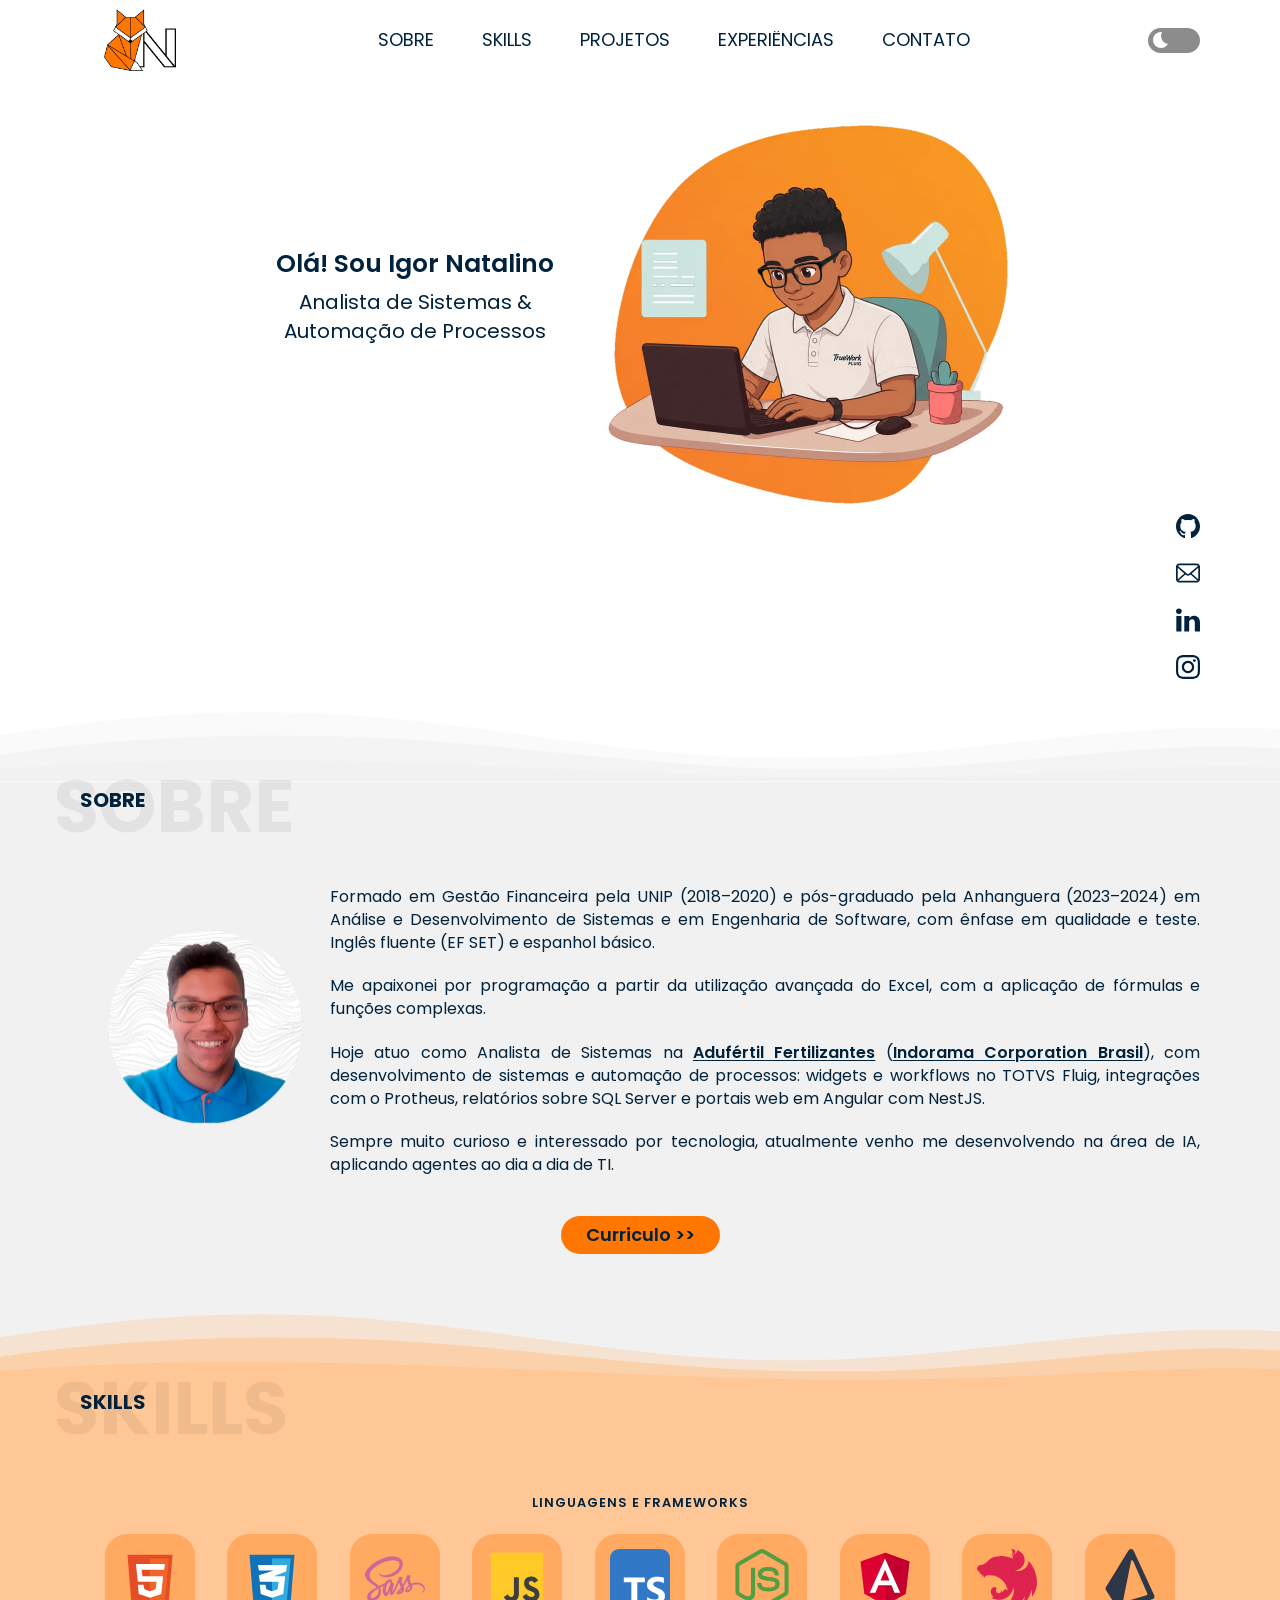
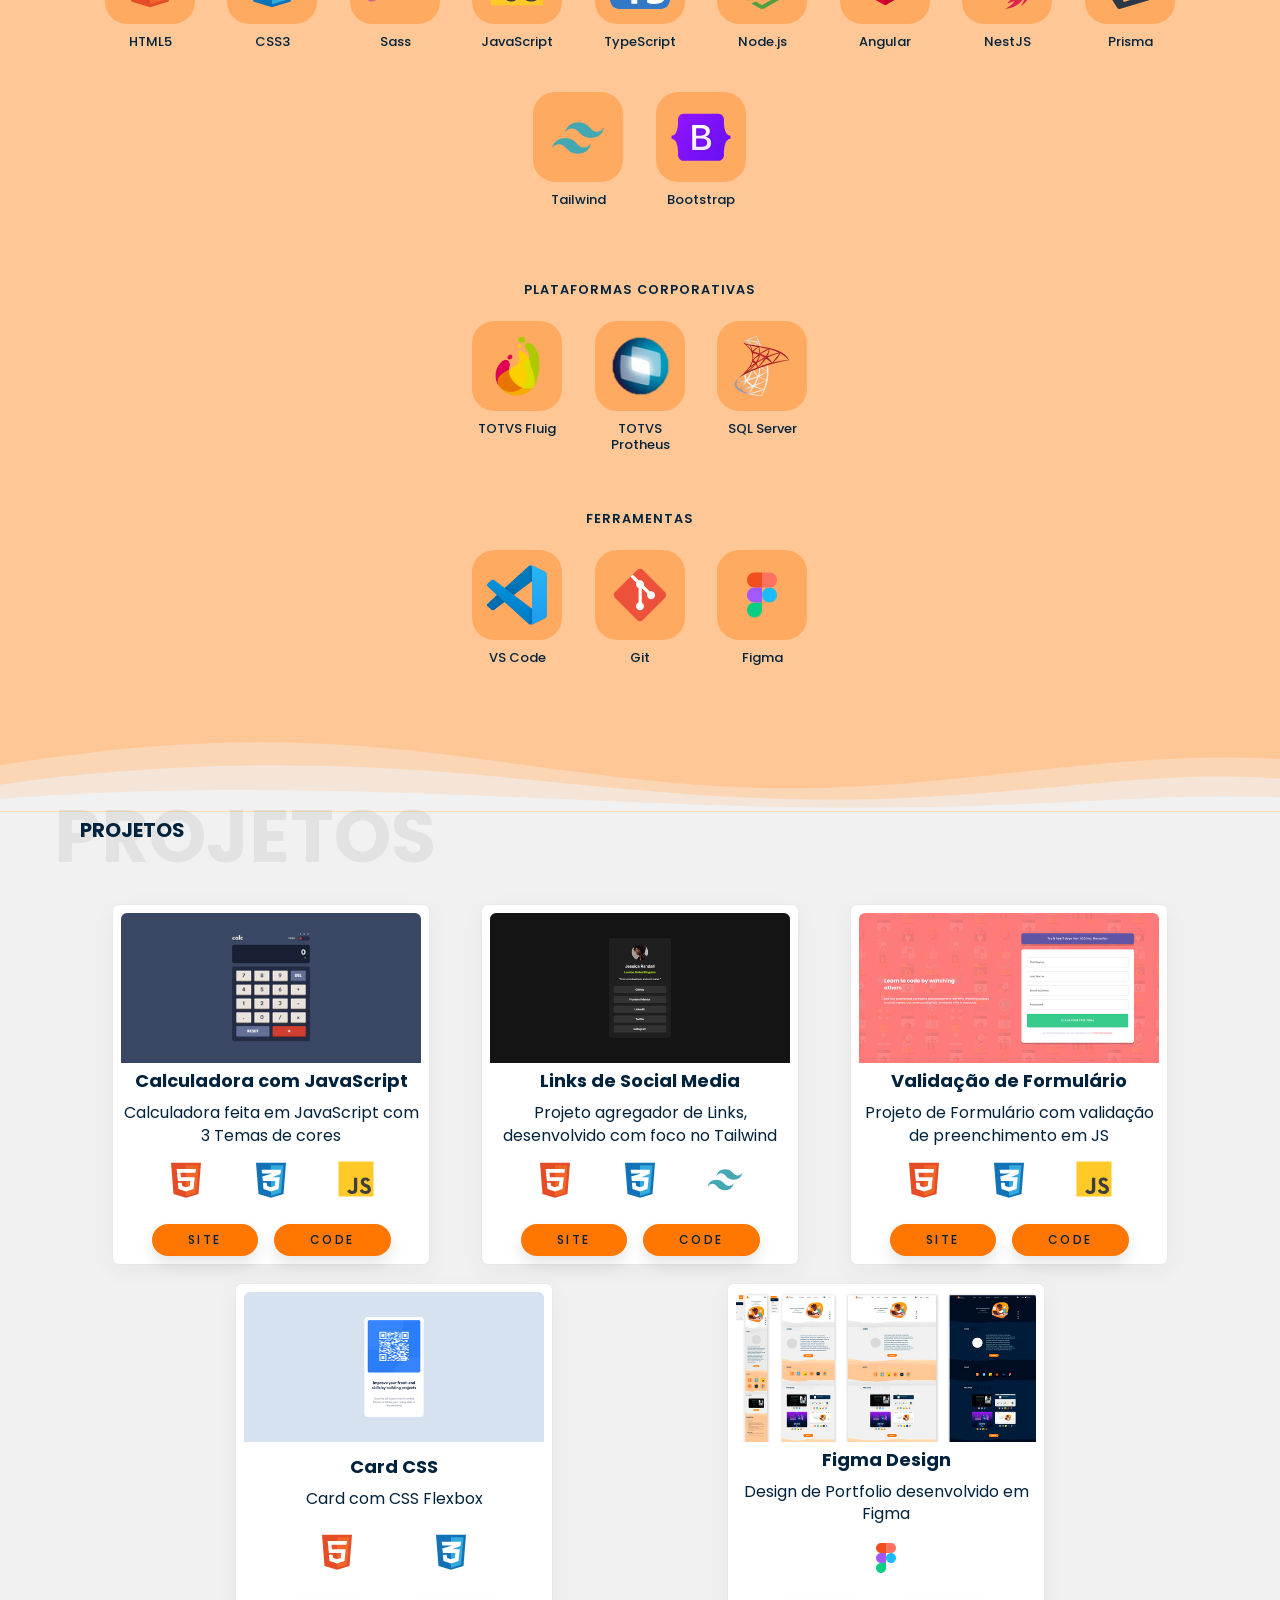
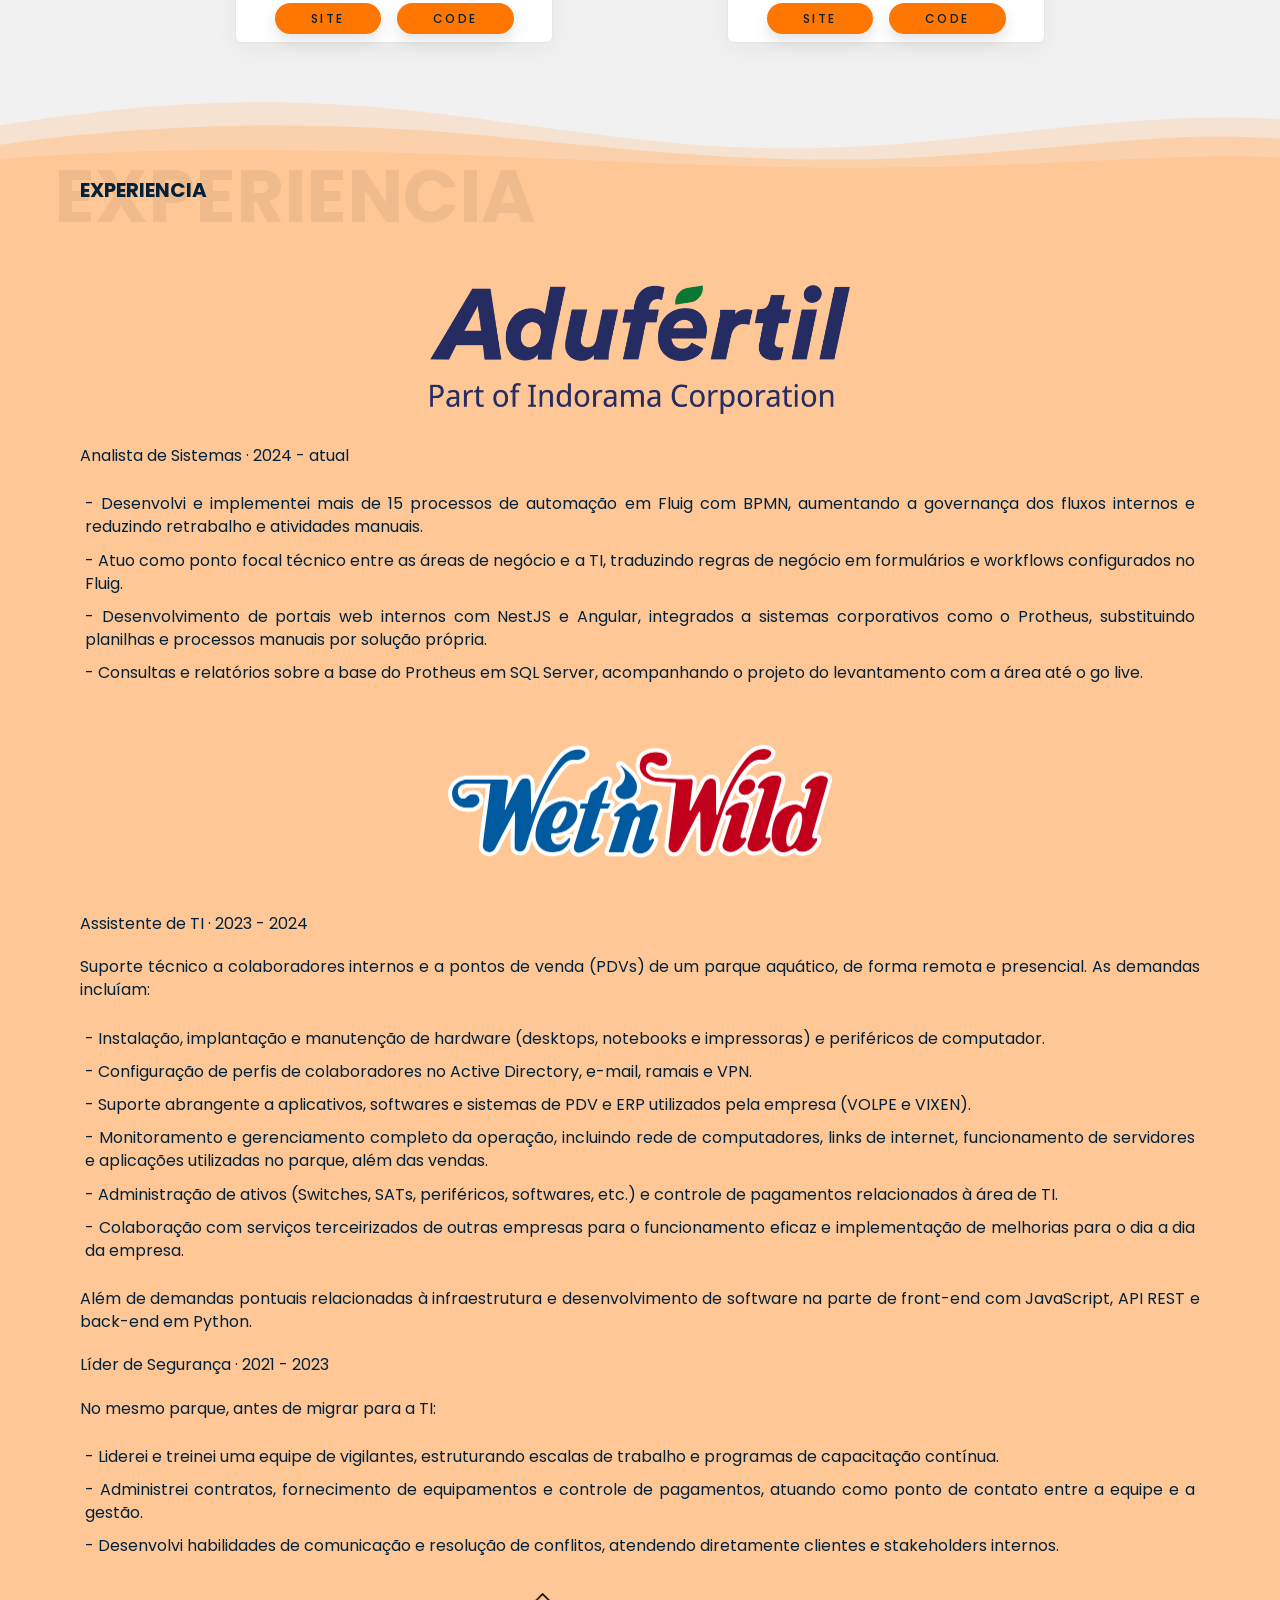
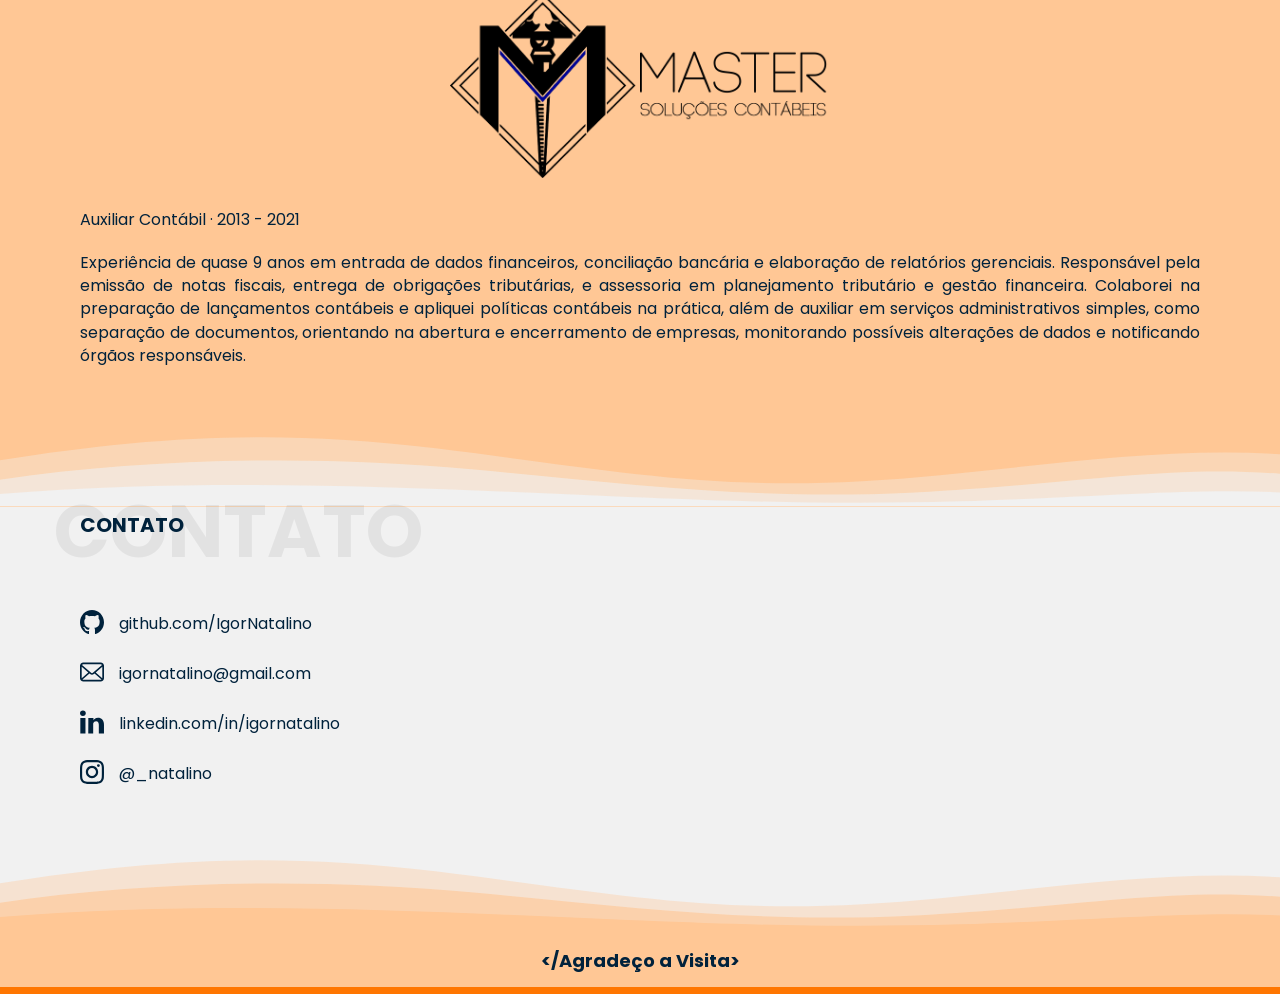
<file: index.html>
<!DOCTYPE html>
<html lang="pt-br" data-theme="light">

<head>
    <meta charset="UTF-8">
    <meta name="viewport" content="width=device-width, initial-scale=1.0,minimum-scale=1">
    <meta name="description"
        content="Igor Natalino, Analista de Sistemas e desenvolvedor full-stack: automação de processos e sistemas corporativos — TOTVS Fluig, Protheus, SQL Server e portais web em Angular com NestJS.">
    <meta name="author" content="Igor Natalino">

    <!-- theme-color por esquema: pinta a barra do navegador no mobile com o
         mesmo fundo do header em cada tema. -->
    <meta name="theme-color" content="#ffffff" media="(prefers-color-scheme: light)">
    <meta name="theme-color" content="#001525" media="(prefers-color-scheme: dark)">

    <!-- Open Graph: o cartao que aparece quando o link e compartilhado.
         og:image precisa de URL absoluta. -->
    <meta property="og:type" content="website">
    <meta property="og:locale" content="pt_BR">
    <meta property="og:site_name" content="Igor Natalino">
    <meta property="og:title" content="Igor Natalino — Analista de Sistemas">
    <meta property="og:description"
        content="Automação de processos e sistemas corporativos: TOTVS Fluig, Protheus, SQL Server e portais web em Angular com NestJS.">
    <meta property="og:url" content="https://igornatalino.github.io/Portfolio/">
    <meta property="og:image"
        content="https://igornatalino.github.io/Portfolio/assets/doodle/igor-sorrindo.png">
    <meta property="og:image:alt" content="Ilustração do Igor trabalhando no notebook">
    <meta name="twitter:card" content="summary_large_image">

    <link rel="canonical" href="https://igornatalino.github.io/Portfolio/">
    <link rel="preconnect" href="https://fonts.googleapis.com">
    <link rel="preconnect" href="https://fonts.gstatic.com" crossorigin>
    <link
        href="https://fonts.googleapis.com/css2?family=Poppins:wght@300;400;500;600;700&display=swap"
        rel="stylesheet">
    <link rel="stylesheet" href="styles/reset.css">
    <link rel="stylesheet" href="styles/styles.css">
    <link rel="shortcut icon" href="assets/Foxys-Favicon.ico" type="image/x-icon">
    <title>Igor Natalino — Analista de Sistemas</title>
</head>

<body>
    <!-- Primeiro elemento focavel: fora da tela ate o primeiro Tab. Sem ele,
         quem navega de teclado percorre o menu inteiro a cada visita. -->
    <a class="pular-conteudo" href="#conteudo">Pular para o conteúdo</a>

    <!-- Sprite de icones: um symbol por icone, referenciado por use/href.
         Cada symbol guarda o proprio viewBox, entao os icones nao precisam
         compartilhar sistema de coordenadas — quem define o tamanho e o CSS.
         currentColor faz o icone seguir a cor do tema, sem duplicar arquivo. -->
    <svg class="sprite_icones" aria-hidden="true" focusable="false"
        xmlns="http://www.w3.org/2000/svg">
        <symbol id="icone-github" viewBox="0 0 20 20">
            <path fill="currentColor" d="M10,0 C15.523,0 20,4.59 20,10.253 C20,14.782 17.138,18.624 13.167,19.981 C12.66,20.082 12.48,19.762 12.48,19.489 C12.48,19.151 12.492,18.047 12.492,16.675 C12.492,15.719 12.172,15.095 11.813,14.777 C14.04,14.523 16.38,13.656 16.38,9.718 C16.38,8.598 15.992,7.684 15.35,6.966 C15.454,6.707 15.797,5.664 15.252,4.252 C15.252,4.252 14.414,3.977 12.505,5.303 C11.706,5.076 10.85,4.962 10,4.958 C9.15,4.962 8.295,5.076 7.497,5.303 C5.586,3.977 4.746,4.252 4.746,4.252 C4.203,5.664 4.546,6.707 4.649,6.966 C4.01,7.684 3.619,8.598 3.619,9.718 C3.619,13.646 5.954,14.526 8.175,14.785 C7.889,15.041 7.63,15.493 7.54,16.156 C6.97,16.418 5.522,16.871 4.63,15.304 C4.63,15.304 4.101,14.319 3.097,14.247 C3.097,14.247 2.122,14.234 3.029,14.87 C3.029,14.87 3.684,15.185 4.139,16.37 C4.139,16.37 4.726,18.2 7.508,17.58 C7.513,18.437 7.522,19.245 7.522,19.489 C7.522,19.76 7.338,20.077 6.839,19.982 C2.865,18.627 0,14.783 0,10.253 C0,4.59 4.478,0 10,0" />
        </symbol>
        <symbol id="icone-email" viewBox="0 0 512 512">
            <path fill="currentColor" d="M510.678,112.275c-2.308-11.626-7.463-22.265-14.662-31.054c-1.518-1.915-3.104-3.63-4.823-5.345c-12.755-12.818-30.657-20.814-50.214-20.814H71.021c-19.557,0-37.395,7.996-50.21,20.814c-1.715,1.715-3.301,3.43-4.823,5.345C8.785,90.009,3.63,100.649,1.386,112.275C0.464,116.762,0,121.399,0,126.087V385.92c0,9.968,2.114,19.55,5.884,28.203c3.497,8.26,8.653,15.734,14.926,22.001c1.59,1.586,3.169,3.044,4.892,4.494c12.286,10.175,28.145,16.32,45.319,16.32h369.958c17.18,0,33.108-6.145,45.323-16.384c1.718-1.386,3.305-2.844,4.891-4.43c6.27-6.267,11.425-13.741,14.994-22.001v-0.064c3.769-8.653,5.812-18.171,5.812-28.138V126.087C512,121.399,511.543,116.762,510.678,112.275z M46.509,101.571c6.345-6.338,14.866-10.175,24.512-10.175h369.958c9.646,0,18.242,3.837,24.512,10.175c1.122,1.129,2.179,2.387,3.112,3.637L274.696,274.203c-5.348,4.687-11.954,7.002-18.696,7.002c-6.674,0-13.276-2.315-18.695-7.002L43.472,105.136C44.33,103.886,45.387,102.7,46.509,101.571z M36.334,385.92V142.735L176.658,265.15L36.405,387.435C36.334,386.971,36.334,386.449,36.334,385.92z M440.979,420.597H71.021c-6.281,0-12.158-1.651-17.174-4.552l147.978-128.959l13.815,12.018c11.561,10.046,26.028,15.134,40.36,15.134c14.406,0,28.872-5.088,40.432-15.134l13.808-12.018l147.92,128.959C453.137,418.946,447.26,420.597,440.979,420.597z M475.666,385.92c0,0.529,0,1.051-0.068,1.515L335.346,265.221L475.666,142.8V385.92z" />
        </symbol>
        <symbol id="icone-linkedin" viewBox="0 0 512 512">
            <path fill="currentColor" fill-rule="evenodd" clip-rule="evenodd" d="M116.504,500.219V170.654H6.975v329.564H116.504L116.504,500.219zM61.751,125.674c38.183,0,61.968-25.328,61.968-56.953c-0.722-32.328-23.785-56.941-61.252-56.941C24.994,11.781,0.5,36.394,0.5,68.722c0,31.625,23.772,56.953,60.53,56.953H61.751L61.751,125.674zM177.124,500.219c0,0,1.437-298.643,0-329.564H286.67v47.794h-0.727c14.404-22.49,40.354-55.533,99.44-55.533c72.085,0,126.213,47.569,126.213,149.863V500.219H401.522V315.06c0-46.148-16.503-77.619-57.833-77.619c-31.573,0-50.338,21.214-58.63,41.743c-3.038,7.396-3.789,17.698-3.789,27.984v193.05L177.124,500.219L177.124,500.219z" />
        </symbol>
        <symbol id="icone-instagram" viewBox="0 0 2500 2500">
            <path fill="currentColor" d="M833.4,1250c0-230.11,186.49-416.7,416.6-416.7s416.7,186.59,416.7,416.7-186.59,416.7-416.7,416.7S833.4,1480.11,833.4,1250m-225.26,0c0,354.5,287.36,641.86,641.86,641.86S1891.86,1604.5,1891.86,1250,1604.5,608.14,1250,608.14,608.14,895.5,608.14,1250M1767.27,582.69a150,150,0,1,0,150.06-149.94h-0.06a150.07,150.07,0,0,0-150,149.94M745,2267.47c-121.87-5.55-188.11-25.85-232.13-43-58.36-22.72-100-49.78-143.78-93.5s-70.88-85.32-93.5-143.68c-17.16-44-37.46-110.26-43-232.13-6.06-131.76-7.27-171.34-7.27-505.15s1.31-373.28,7.27-505.15c5.55-121.87,26-188,43-232.13,22.72-58.36,49.78-100,93.5-143.78s85.32-70.88,143.78-93.5c44-17.16,110.26-37.46,232.13-43,131.76-6.06,171.34-7.27,505-7.27s373.28,1.31,505.15,7.27c121.87,5.55,188,26,232.13,43,58.36,22.62,100,49.78,143.78,93.5s70.78,85.42,93.5,143.78c17.16,44,37.46,110.26,43,232.13,6.06,131.87,7.27,171.34,7.27,505.15s-1.21,373.28-7.27,505.15c-5.55,121.87-25.95,188.11-43,232.13-22.72,58.36-49.78,100-93.5,143.68s-85.42,70.78-143.78,93.5c-44,17.16-110.26,37.46-232.13,43-131.76,6.06-171.34,7.27-505.15,7.27s-373.28-1.21-505-7.27M734.65,7.57c-133.07,6.06-224,27.16-303.41,58.06C349,97.54,279.38,140.35,209.81,209.81S97.54,349,65.63,431.24c-30.9,79.46-52,170.34-58.06,303.41C1.41,867.93,0,910.54,0,1250s1.41,382.07,7.57,515.35c6.06,133.08,27.16,223.95,58.06,303.41,31.91,82.19,74.62,152,144.18,221.43S349,2402.37,431.24,2434.37c79.56,30.9,170.34,52,303.41,58.06C868,2498.49,910.54,2500,1250,2500s382.07-1.41,515.35-7.57c133.08-6.06,223.95-27.16,303.41-58.06,82.19-32,151.86-74.72,221.43-144.18s112.18-139.24,144.18-221.43c30.9-79.46,52.1-170.34,58.06-303.41,6.06-133.38,7.47-175.89,7.47-515.35s-1.41-382.07-7.47-515.35c-6.06-133.08-27.16-224-58.06-303.41-32-82.19-74.72-151.86-144.18-221.43S2150.95,97.54,2068.86,65.63c-79.56-30.9-170.44-52.1-303.41-58.06C1632.17,1.51,1589.56,0,1250.1,0S868,1.41,734.65,7.57" />
        </symbol>
        <symbol id="onda" viewBox="0 0 1440 120" preserveAspectRatio="none">
            <path fill="currentColor" fill-opacity="0.35"
                d="M0,58 C170,26 310,16 490,42 C670,68 790,98 970,86 C1130,75 1290,38 1440,50 L1440,120 L0,120 Z" />
            <path fill="currentColor" fill-opacity="0.6"
                d="M0,84 C160,56 350,50 530,70 C710,90 850,112 1030,101 C1210,90 1310,64 1440,76 L1440,120 L0,120 Z" />
            <path fill="currentColor"
                d="M0,103 C200,84 390,91 570,100 C770,110 900,119 1080,113 C1240,107 1340,95 1440,101 L1440,120 L0,120 Z" />
        </symbol>
        <symbol id="icone-topo" viewBox="0 0 24 24">
            <path fill="currentColor" d="M19.061,13.439,14.475,8.854a3.583,3.583,0,0,0-4.95,0L4.939,13.439a1.5,1.5,0,0,0,2.122,2.122l4.586-4.586a.5.5,0,0,1,.707,0l4.585,4.586a1.5,1.5,0,0,0,2.122-2.122Z" />
        </symbol>
    </svg>

    <header class="cabecalho">
        <img class="cabecalho_logo" src="assets/Foxys-ICO.png" alt="Logo de Raposa Igor Natalino">

        <!-- Gatilho do menu. Era o proprio <svg>, com um listener de click e
             role="img": de teclado nao recebia foco e nao respondia a Enter,
             o que deixava o menu do celular inalcancavel. Agora e um <button>,
             que ja vem focavel, acionavel por Enter e por Espaco, e anunciado
             como botao pelo leitor de tela.

             aria-expanded diz se a lista esta aberta; aria-controls aponta
             qual lista. Os dois sao atualizados pelo main.js.

             As duas animacoes eram disparadas por begin="click" em <rect>
             invisiveis empilhados — truque que so funciona com clique de
             mouse. Viraram begin="indefinite", acionadas por beginElement()
             a partir do JS, que atende teclado e mouse pelo mesmo caminho. -->
        <button class="cabecalho_menu_btn" type="button" aria-expanded="false" aria-controls="menu-mobile">
            <span class="sr-only menu_rotulo">Abrir menu</span>
            <svg class="cabecalho_menu" aria-hidden="true" focusable="false"
                xmlns="http://www.w3.org/2000/svg" viewBox="0 0 10 10"
                stroke-width=".6" fill="rgba(0,0,0,0)" stroke-linecap="round">
                <path d="M2,3L5,3L8,3M2,5L8,5M2,7L5,7L8,7">
                    <animate id="menu-abre" dur="0.2s" attributeName="d" fill="freeze" begin="indefinite"
                        values="M2,3L5,3L8,3M2,5L8,5M2,7L5,7L8,7;M3,3L5,5L7,3M5,5L5,5M3,7L5,5L7,7" />
                    <animate id="menu-fecha" dur="0.2s" attributeName="d" fill="freeze" begin="indefinite"
                        values="M3,3L5,5L7,3M5,5L5,5M3,7L5,5L7,7;M2,3L5,3L8,3M2,5L8,5M2,7L5,7L8,7" />
                </path>
            </svg>
        </button>

        <ul class="cabecalho_menu_lista hidden" id="menu-mobile">
            <li class="menu_lista_titulo">Categorias</li>
            <li class="menu_lista_itens"><a class="menu_lista_link" href="#Sobre">Sobre</a></li>
            <li class="menu_lista_itens"><a class="menu_lista_link" href="#Skills">Skills</a></li>
            <li class="menu_lista_itens"><a class="menu_lista_link" href="#Projetos">Projetos</a></li>
            <li class="menu_lista_itens"><a class="menu_lista_link" href="#Experiencias">Experiências</a></li>
            <li class="menu_lista_itens"><a class="menu_lista_link" href="#Contato">Contato</a></li>
            <li class="menu_lista_rodape">

                <!-- O <label> envolve o input mas nao tem texto nenhum, so o
                     <span> do desenho: o leitor de tela anunciava "caixa de
                     selecao" sem dizer de que. role="switch" descreve o que
                     isto e — um liga/desliga — e o aria-label diz do que. -->
                <label class="switch">
                    <input type="checkbox" role="switch" aria-label="Tema escuro">
                    <span class="slider"></span>
                </label>

            </li>
        </ul>

        <ul class="cabecalho_lista_desk">
            <li class="lista_itens"><a class="hvr-underline-from-left" href="#Sobre">Sobre</a></li>
            <li class="lista_itens"><a class="hvr-underline-from-left" href="#Skills">Skills</a></li>
            <li class="lista_itens"><a class="hvr-underline-from-left" href="#Projetos">Projetos</a></li>
            <li class="lista_itens"><a class="hvr-underline-from-left" href="#Experiencias">Experiências</a></li>
            <li class="lista_itens"><a class="hvr-underline-from-left" href="#Contato">Contato</a></li>
        </ul>

        <label class="switch_desk">
            <input type="checkbox" role="switch" aria-label="Tema escuro">
            <span class="slider_desk"></span>
        </label>

    </header>

    <main class="main_container" id="conteudo" tabindex="-1">

        <button class="voltatopo_btn" type="button" aria-label="Voltar ao topo">
            <svg class="icone_topo" aria-hidden="true"><use href="#icone-topo" /></svg>
        </button>

        <section class="apresentacao_container">
            <div class="apresentacao_main">
                <div class="apresentacao_texto">
                    <h1 class="apresentacao_titulo">Olá! Sou Igor Natalino</h1>
                    <!-- <p>, nao <h3>: vinha logo depois do <h1> e pulava o h2, o
                         unico salto de hierarquia que sobrou no Lighthouse. E
                         chamada de apresentacao, nao cabecalho de secao — nao
                         abre bloco nenhum, entao nao devia estar no sumario que
                         o leitor de tela monta com os titulos. O visual nao muda:
                         o reset normaliza `font: inherit` nos dois, e o tamanho e
                         o peso vem da classe. -->
                    <p class="apresentacao_subtitulo">Analista de Sistemas &amp; <br> Automação de Processos</p>
                </div>
                <div class="apresentacao_images">
                    <!-- Duas poses empilhadas: repouso (trabalhando) e hover
                         (olhando para frente). As duas foram cortadas no mesmo
                         enquadramento, senao a troca pularia. Sem loading=lazy:
                         esta e a imagem de LCP da pagina. -->
                    <div class="doodle hu__hu__">
                        <picture class="doodle_camada">
                            <source srcset="assets/doodle/igor-trabalhando.webp" type="image/webp">
                            <img src="assets/doodle/igor-trabalhando.png" width="800" height="758"
                                alt="Ilustração do Igor de camisa polo, trabalhando no notebook">
                        </picture>
                        <picture class="doodle_camada doodle_camada--hover" aria-hidden="true">
                            <source srcset="assets/doodle/igor-sorrindo.webp" type="image/webp">
                            <img src="assets/doodle/igor-sorrindo.png" width="800" height="758" alt=""
                                fetchpriority="low">
                        </picture>
                    </div>
                </div>
            </div>

            <ul class="apresentacao_social">
                <li class="apresentacao_social_items hvr-float">
                    <a target="_blank" rel="noopener" href="https://github.com/IgorNatalino" aria-label="GitHub">
                        <svg class="icones_social" aria-hidden="true"><use href="#icone-github" /></svg>
                    </a>
                </li>
                <li class="apresentacao_social_items hvr-float">
                    <a href="mailto:igornatalino@gmail.com" aria-label="E-mail">
                        <svg class="icones_social" aria-hidden="true"><use href="#icone-email" /></svg>
                    </a>
                </li>
                <li class="apresentacao_social_items hvr-float">
                    <a target="_blank" rel="noopener" href="https://www.linkedin.com/in/igornatalino/" aria-label="LinkedIn">
                        <svg class="icones_social" aria-hidden="true"><use href="#icone-linkedin" /></svg>
                    </a>
                </li>
                <li class="apresentacao_social_items hvr-float">
                    <a target="_blank" rel="noopener" href="https://www.instagram.com/_natalino/" aria-label="Instagram">
                        <svg class="icones_social" aria-hidden="true"><use href="#icone-instagram" /></svg>
                    </a>
                </li>
            </ul>
        </section>

        <!-- SOBRE -->

        <svg class="onda onda--do-topo" aria-hidden="true" focusable="false"><use href="#onda" /></svg>
        <section class="section_main" id="Sobre">
            <p class="underdesign" aria-hidden="true">Sobre</p>
            <h2 class="subtitulo">Sobre</h2>
            <div class="section_sobre">
                <img loading="lazy" class="sobre_perfil" src="assets/Sobre-Foto.png" alt="Igor Natalino">
                <article>
                    <p class="textos">
                        Formado em Gestão Financeira pela UNIP (2018–2020) e pós-graduado pela
                        Anhanguera (2023–2024) em Análise e Desenvolvimento de Sistemas e em
                        Engenharia de Software, com ênfase em qualidade e teste. Inglês fluente
                        (EF SET) e espanhol básico.
                    </p>
                    <p class="textos">
                        Me apaixonei por programação a partir da utilização avançada do Excel,
                        com a aplicação de fórmulas e funções complexas.
                    </p>
                    <p class="textos">
                        Hoje atuo como Analista de Sistemas na
                        <a class="link_texto" target="_blank" rel="noopener"
                            href="https://www.linkedin.com/showcase/aduf%C3%A9rtil-fertilizantes-npk/posts/?feedView=all">Adufértil Fertilizantes</a>
                        (<a class="link_texto" target="_blank" rel="noopener"
                            href="https://www.linkedin.com/company/indorama-brasil/posts/?feedView=all">Indorama Corporation Brasil</a>),
                        com desenvolvimento de sistemas e automação de processos: widgets e
                        workflows no TOTVS Fluig, integrações com o Protheus, relatórios sobre
                        SQL Server e portais web em Angular com NestJS.
                    </p>
                    <p class="textos">
                        Sempre muito curioso e interessado por tecnologia, atualmente venho me
                        desenvolvendo na área de IA, aplicando agentes ao dia a dia de TI.
                    </p>
                </article>
                <!-- TODO V2 - MAIS SOBRE MIM (INSPIRAÇÃO - https://www.lauren-waller.com/about) -->
            </div>
            <a class="btns" target="_blank"
                href="https://drive.google.com/file/d/1IkI-sTQhSc1B79qez43DRkiTAMQRsV9j/view">Curriculo &gt;&gt;</a>
        </section>

        <!-- SKILLS -->

        <svg class="onda onda--para-destaque" aria-hidden="true" focusable="false"><use href="#onda" /></svg>
        <section class="section_main_laranja" id="Skills">
            <p class="underdesign" aria-hidden="true">Skills</p>
            <h2 class="subtitulo">Skills</h2>

            <h3 class="skills_grupo">Linguagens e frameworks</h3>
            <div class="skills">
                <div class="skills_item hvr-float">
                    <img src="assets/Icons/html-5-svgrepo-com.svg" loading="lazy" class="skills_icone" alt="">
                    <span class="skills_nome">HTML5</span>
                </div>
                <div class="skills_item hvr-float">
                    <img src="assets/Icons/css-3-svgrepo-com.svg" loading="lazy" class="skills_icone" alt="">
                    <span class="skills_nome">CSS3</span>
                </div>
                <div class="skills_item hvr-float">
                    <img src="assets/Icons/sass-svgrepo-com.svg" loading="lazy" class="skills_icone" alt="">
                    <span class="skills_nome">Sass</span>
                </div>
                <div class="skills_item hvr-float">
                    <img src="assets/Icons/js-svgrepo-com.svg" loading="lazy" class="skills_icone" alt="">
                    <span class="skills_nome">JavaScript</span>
                </div>
                <div class="skills_item hvr-float">
                    <img src="assets/Icons/typescript-svgrepo-com.svg" loading="lazy" class="skills_icone" alt="">
                    <span class="skills_nome">TypeScript</span>
                </div>
                <div class="skills_item hvr-float">
                    <img src="assets/Icons/nodejs-icon-svgrepo-com.svg" loading="lazy" class="skills_icone" alt="">
                    <span class="skills_nome">Node.js</span>
                </div>
                <div class="skills_item hvr-float">
                    <img src="assets/Icons/angular-svgrepo-com.svg" loading="lazy" class="skills_icone" alt="">
                    <span class="skills_nome">Angular</span>
                </div>
                <div class="skills_item hvr-float">
                    <img src="assets/skills/nestjs.svg" loading="lazy" class="skills_icone" alt="">
                    <span class="skills_nome">NestJS</span>
                </div>
                <div class="skills_item hvr-float">
                    <img src="assets/skills/prisma.svg" loading="lazy" class="skills_icone" alt="">
                    <span class="skills_nome">Prisma</span>
                </div>
                <div class="skills_item hvr-float">
                    <img src="assets/Icons/tailwind-svgrepo-com.svg" loading="lazy" class="skills_icone" alt="">
                    <span class="skills_nome">Tailwind</span>
                </div>
                <div class="skills_item hvr-float">
                    <img src="assets/skills/bootstrap.svg" loading="lazy" class="skills_icone" alt="">
                    <span class="skills_nome">Bootstrap</span>
                </div>
            </div>

            <h3 class="skills_grupo">Plataformas corporativas</h3>
            <div class="skills">
                <div class="skills_item hvr-float">
                    <img src="assets/skills/fluig.webp" loading="lazy" class="skills_icone" alt="">
                    <span class="skills_nome">TOTVS Fluig</span>
                </div>
                <div class="skills_item hvr-float">
                    <img src="assets/skills/protheus.webp" loading="lazy" class="skills_icone" alt="">
                    <span class="skills_nome">TOTVS Protheus</span>
                </div>
                <div class="skills_item hvr-float">
                    <img src="assets/skills/sqlserver.svg" loading="lazy" class="skills_icone" alt="">
                    <span class="skills_nome">SQL Server</span>
                </div>
            </div>

            <h3 class="skills_grupo">Ferramentas</h3>
            <div class="skills">
                <div class="skills_item hvr-float">
                    <img src="assets/skills/vscode.svg" loading="lazy" class="skills_icone" alt="">
                    <span class="skills_nome">VS Code</span>
                </div>
                <div class="skills_item hvr-float">
                    <img src="assets/Icons/git-svgrepo-com.svg" loading="lazy" class="skills_icone" alt="">
                    <span class="skills_nome">Git</span>
                </div>
                <div class="skills_item hvr-float">
                    <img src="assets/Icons/figma-svgrepo-com.svg" loading="lazy" class="skills_icone" alt="">
                    <span class="skills_nome">Figma</span>
                </div>
            </div>
        </section>

        <!-- PROJETOS -->
        <svg class="onda onda--para-base" aria-hidden="true" focusable="false"><use href="#onda" /></svg>
        <section class="section_main" id="Projetos">
            <p class="underdesign" aria-hidden="true">Projetos</p>
            <h2 class="subtitulo">Projetos</h2>
            <div class="projetos_display"></div>

            <!-- Os cards sao montados por JS. Sem script a secao ficava vazia
                 e muda; o GerarProjetos.js cuida do caso em que o script roda
                 e falha, e este <noscript> do caso em que ele nao roda. -->
            <noscript>
                <p class="textos">
                    Os projetos desta seção são carregados por JavaScript, que está
                    desativado no seu navegador. A lista completa está em
                    <a class="link_texto" target="_blank" rel="noopener"
                        href="https://github.com/IgorNatalino?tab=repositories">github.com/IgorNatalino</a>.
                </p>
            </noscript>

        </section>

        <!-- EXPERIENCIA -->
        <svg class="onda onda--para-destaque" aria-hidden="true" focusable="false"><use href="#onda" /></svg>
        <section class="section_main_laranja" id="Experiencias">
            <p class="underdesign" aria-hidden="true">Experiencia</p>
            <h2 class="subtitulo">Experiencia</h2>

            <picture class="exp_logos">
                <img loading="lazy" class="exp_adf logos_light" src="assets/ADF.webp"
                    alt="Logo Adufértil, part of Indorama Corporation">
                <img loading="lazy" class="exp_adf logos_dark" src="assets/ADF_dark.webp"
                    alt="Logo Adufértil, part of Indorama Corporation">
            </picture>
            <p class="textos">Analista de Sistemas &middot; 2024 - atual</p>
            <ul class="textos">
                <li class="lista_sobre">
                    - Desenvolvi e implementei <strong>mais de 15 processos de automação em Fluig com
                    BPMN</strong>, aumentando a governança dos fluxos internos e reduzindo retrabalho e
                    atividades manuais.
                </li>
                <li class="lista_sobre">
                    - Atuo como ponto focal técnico entre as áreas de negócio e a TI, traduzindo regras de
                    negócio em formulários e workflows configurados no Fluig.
                </li>
                <li class="lista_sobre">
                    - Desenvolvimento de portais web internos com NestJS e Angular, integrados a sistemas
                    corporativos como o Protheus, substituindo planilhas e processos manuais por solução
                    própria.
                </li>
                <li class="lista_sobre">
                    - Consultas e relatórios sobre a base do Protheus em SQL Server, acompanhando o projeto
                    do levantamento com a área até o go live.
                </li>
            </ul>

            <picture class="exp_logos">
                <img loading="lazy" class="exp_wet logos_light" src="assets/WET.png" alt="Logo WetnWild">
                <img loading="lazy" class="exp_wet logos_dark" src="assets/WET_dark.png"
                    alt="Logo WetnWild">
            </picture>
            <p class="textos">Assistente de TI &middot; 2023 - 2024</p>
            <p class="textos">
                Suporte técnico a colaboradores internos e a pontos de venda (PDVs) de um parque aquático,
                de forma remota e presencial. As demandas incluíam:</p>

            <ul class="textos">
                <li class="lista_sobre">
                    - Instalação, implantação e manutenção de hardware (desktops, notebooks e impressoras) e
                    periféricos
                    de
                    computador.
                </li>
                <li class="lista_sobre">
                    - Configuração de perfis de colaboradores no Active Directory, e-mail, ramais e VPN.
                </li>

                <li class="lista_sobre">
                    - Suporte abrangente a aplicativos, softwares e sistemas de PDV e ERP utilizados pela empresa
                    (VOLPE
                    e
                    VIXEN).
                </li>

                <li class="lista_sobre">
                    - Monitoramento e gerenciamento completo da operação, incluindo rede de computadores, links de
                    internet,
                    funcionamento de servidores e aplicações utilizadas no parque, além das vendas.
                </li>
                <li class="lista_sobre">
                    - Administração de ativos (Switches, SATs, periféricos, softwares, etc.) e controle de
                    pagamentos
                    relacionados à área de TI.
                </li>
                <li class="lista_sobre">
                    - Colaboração com serviços terceirizados de outras empresas para o funcionamento eficaz e
                    implementação
                    de melhorias para o dia a dia da empresa.
                </li>
            </ul>

            <p class="textos">Além de demandas pontuais relacionadas à infraestrutura e desenvolvimento de
                software na parte de front-end com JavaScript, API REST e back-end em Python.</p>

            <p class="textos">Líder de Segurança &middot; 2021 - 2023</p>
            <p class="textos">No mesmo parque, antes de migrar para a TI:</p>

            <ul class="textos">
                <li class="lista_sobre">
                    - Liderei e treinei uma equipe de vigilantes, estruturando escalas de trabalho e
                    programas de capacitação contínua.
                </li>
                <li class="lista_sobre">
                    - Administrei contratos, fornecimento de equipamentos e controle de pagamentos,
                    atuando como ponto de contato entre a equipe e a gestão.
                </li>
                <li class="lista_sobre">
                    - Desenvolvi habilidades de comunicação e resolução de conflitos, atendendo
                    diretamente clientes e stakeholders internos.
                </li>
            </ul>

            <picture class="exp_logos">
                <img loading="lazy" class="exp_master logos_light" src="assets/Logo M.png"
                    alt="Logo Master Contabilidade">
                <img loading="lazy" class="exp_master logos_dark" src="assets/Logo M_dark.png"
                    alt="Logo Master Contabilidade">
            </picture>

            <p class="textos">Auxiliar Contábil &middot; 2013 - 2021</p>
            <p class="textos">
                Experiência de quase 9 anos em entrada de dados financeiros, conciliação bancária e elaboração de
                relatórios gerenciais. Responsável pela emissão de notas fiscais, entrega de obrigações tributárias, e
                assessoria em planejamento tributário e gestão financeira. Colaborei na preparação de lançamentos
                contábeis e apliquei políticas contábeis na prática, além de auxiliar em serviços administrativos
                simples, como separação de documentos, orientando na abertura e encerramento de empresas, monitorando
                possíveis alterações de dados e
                notificando órgãos responsáveis.
            </p>

        </section>

        <!-- CONTATO -->

        <svg class="onda onda--para-base" aria-hidden="true" focusable="false"><use href="#onda" /></svg>
        <section class="section_main" id="Contato">
            <p class="underdesign" aria-hidden="true">Contato</p>
            <h2 class="subtitulo">Contato</h2>

            <ul class="icones_contatos">
                <!-- TODO V2 - INPUT DE EMAIL -->
                <li class="icones_contatos_items hvr-float">
                    <svg class="icones_social" aria-hidden="true"><use href="#icone-github" /></svg>
                    <a target="_blank" rel="noopener" class="contatos_links textos" href="https://github.com/IgorNatalino">github.com/IgorNatalino</a>
                </li>
                <li class="icones_contatos_items hvr-float">
                    <svg class="icones_social" aria-hidden="true"><use href="#icone-email" /></svg>
                    <a class="contatos_links textos" href="mailto:igornatalino@gmail.com">igornatalino@gmail.com</a>
                </li>
                <li class="icones_contatos_items hvr-float">
                    <svg class="icones_social" aria-hidden="true"><use href="#icone-linkedin" /></svg>
                    <a target="_blank" rel="noopener" class="contatos_links textos" href="https://www.linkedin.com/in/igornatalino/">linkedin.com/in/igornatalino</a>
                </li>
                <li class="icones_contatos_items hvr-float">
                    <svg class="icones_social" aria-hidden="true"><use href="#icone-instagram" /></svg>
                    <a target="_blank" rel="noopener" class="contatos_links textos" href="https://www.instagram.com/_natalino/">@_natalino</a>
                </li>
            </ul>

        </section>
        <svg class="onda onda--para-destaque" aria-hidden="true" focusable="false"><use href="#onda" /></svg>
    <footer class="rodape">
            <p>&lt;/Agradeço a Visita&gt;</p>
        </footer>
    </main>

    <script src="projetos.js"></script>
    <script src="GerarProjetos.js"></script>
    <script src="main.js"></script>
</body>

</html>
</file>
<file: styles/styles.css>
@import url(header.css);
@import url(icones.css);
@import url(efeitos.css);
@import url(main.css);
@import url(projetos.css);
@import url(skills.css);
@import url(rodape.css);
@import url(acessibilidade.css);

:root {
	--fonte-principal: 'Poppins', sans-serif;
	--sombra: rgba(100, 100, 111, 0.2) 0px 7px 29px 0px;
	--branco: #fff;
	--azul: #004174;
	--azul-marinho: #00223c;
	--azul-dark: #001525;
	--azul-escuro: #00070c; /* APENAS DARK MODE */
	--laranja: #ff7600;
	--laranja-secundario: #ffc795;
	--laranja-botoes: #ffaa60;
	/* O laranja da marca reprova AA como cor de texto sobre fundo claro:
	   #ff7600 sobre o cinza #f1f1f1 da 2,37:1, e o WCAG pede 4,5:1. Este
	   tom queimado da 4,67:1 no mesmo fundo e existe so para texto. */
	--laranja-queimado: #b34d00;
	--cinza: #f1f1f1;
	--cinza-escuro: #d9d9d9;
	/* Trilho do switch no tema claro. O #d9d9d9 de antes dava 1,41:1 sobre o
	   branco do cabecalho — componente de interface pede 3:1 (WCAG 1.4.11).
	   Este da 3,36:1. */
	--cinza-medio: #8c8c8c;

	--font-titulo-desk: 25px;
	--font-sub-desk: 20px;
}

[data-theme='light'] {
	--header-background: var(--branco);
	--background: var(--cinza);
	--background-menu: var(--cinza);
	--background-destaque: var(--laranja-secundario);
	--texto-principal: var(--azul-marinho);
	--texto-secundario: var(--branco);
	--cor-destaque: var(--azul-marinho);
	--cor-destaque-2: var(--laranja);
	--hover: var(--azul-marinho);
	--botoes: var(--laranja);
	/* Branco sobre o laranja da 2,68:1 — reprova AA. O azul-marinho no mesmo
	   laranja da 6,06:1 e nao mexe na paleta. */
	--botoes-texto: var(--azul-marinho);
	--laranja-texto: var(--laranja-queimado);
	--skills-background: var(--laranja-botoes);
	--botao-top-1: var(--azul);
	--botao-top-2: var(--azul-dark);
	--switch-input: var(--cinza-medio);
	--texto-opaco: rgb(0 0 0 / 6%);
	--foco: var(--azul-marinho);
}

[data-theme='dark'] {
	--header-background: var(--azul-dark);
	--background: var(--azul-marinho);
	--background-menu: var(--azul-escuro);
	--background-destaque: var(--azul-dark);
	--texto-principal: var(--branco);
	--texto-secundario: var(--branco);
	--cor-destaque: var(--branco);
	--cor-destaque-2: var(--laranja);
	--hover: var(--azul-dark);
	--botoes: var(--laranja);
	--botoes-texto: var(--azul-marinho);
	/* No escuro o laranja da marca ja passa (7,57:1 sobre o #00070c do menu);
	   o tom queimado e que reprovaria, com 3,84:1. */
	--laranja-texto: var(--laranja);
	--skills-background: var(--azul-escuro);
	--botao-top-1: var(--azul);
	--botao-top-2: var(--azul-dark);
	--switch-input: var(--cinza-escuro);
	--texto-opaco: rgba(0, 0, 0, 0.349);
	--foco: var(--branco);
}

html {
	scroll-behavior: smooth;
}

body {
	background-color: var(--background);
	font-family: var(--fonte-principal);
	font-size: 18px;
	overflow-x: hidden;
}

body,
header,
section,
footer {
	transition: 0.5s;
}

/* Quem pede menos movimento no sistema tambem esta pedindo aqui: a rolagem
   suave da pagina, a transicao de 0,5s entre temas e o scroll do botao de
   voltar ao topo (esse esta no main.js, que le a mesma media query). */
@media (prefers-reduced-motion: reduce) {
	html {
		scroll-behavior: auto;
	}

	body,
	header,
	section,
	footer {
		transition: none;
	}
}
</file>
